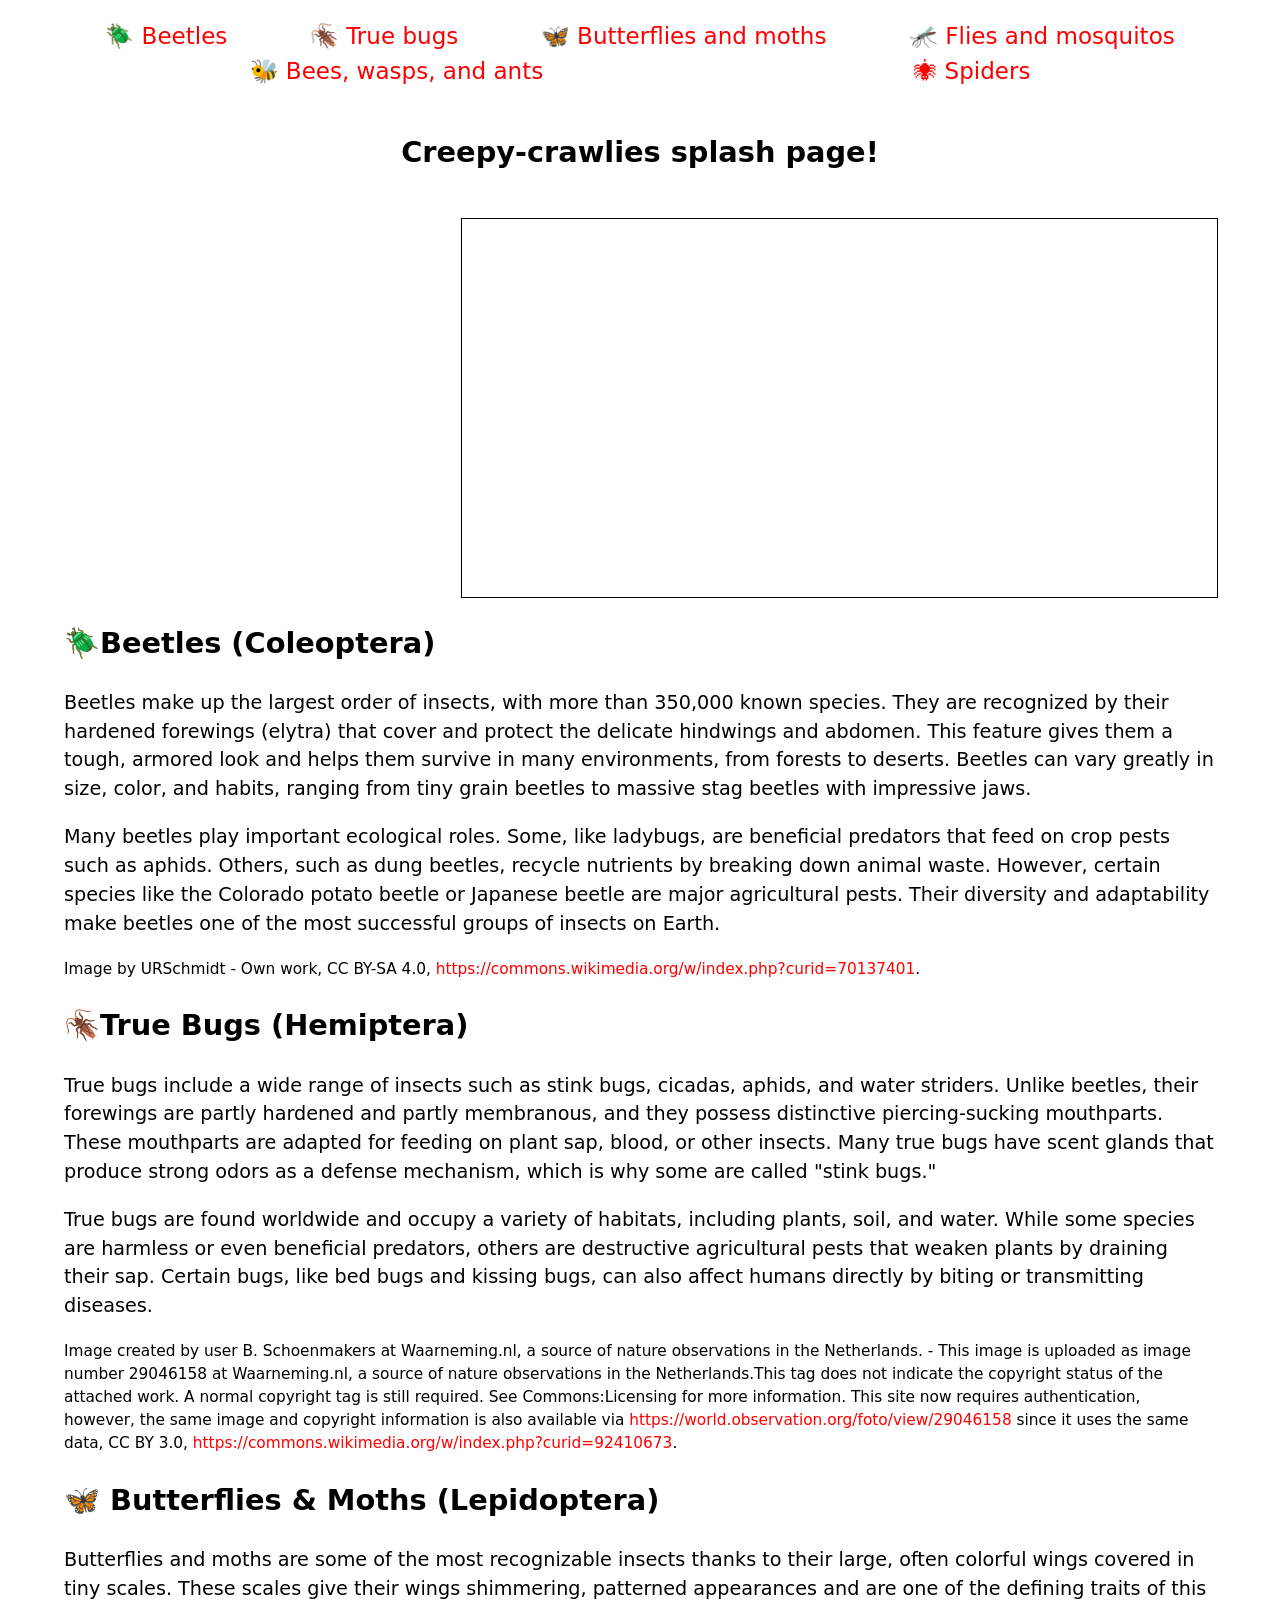
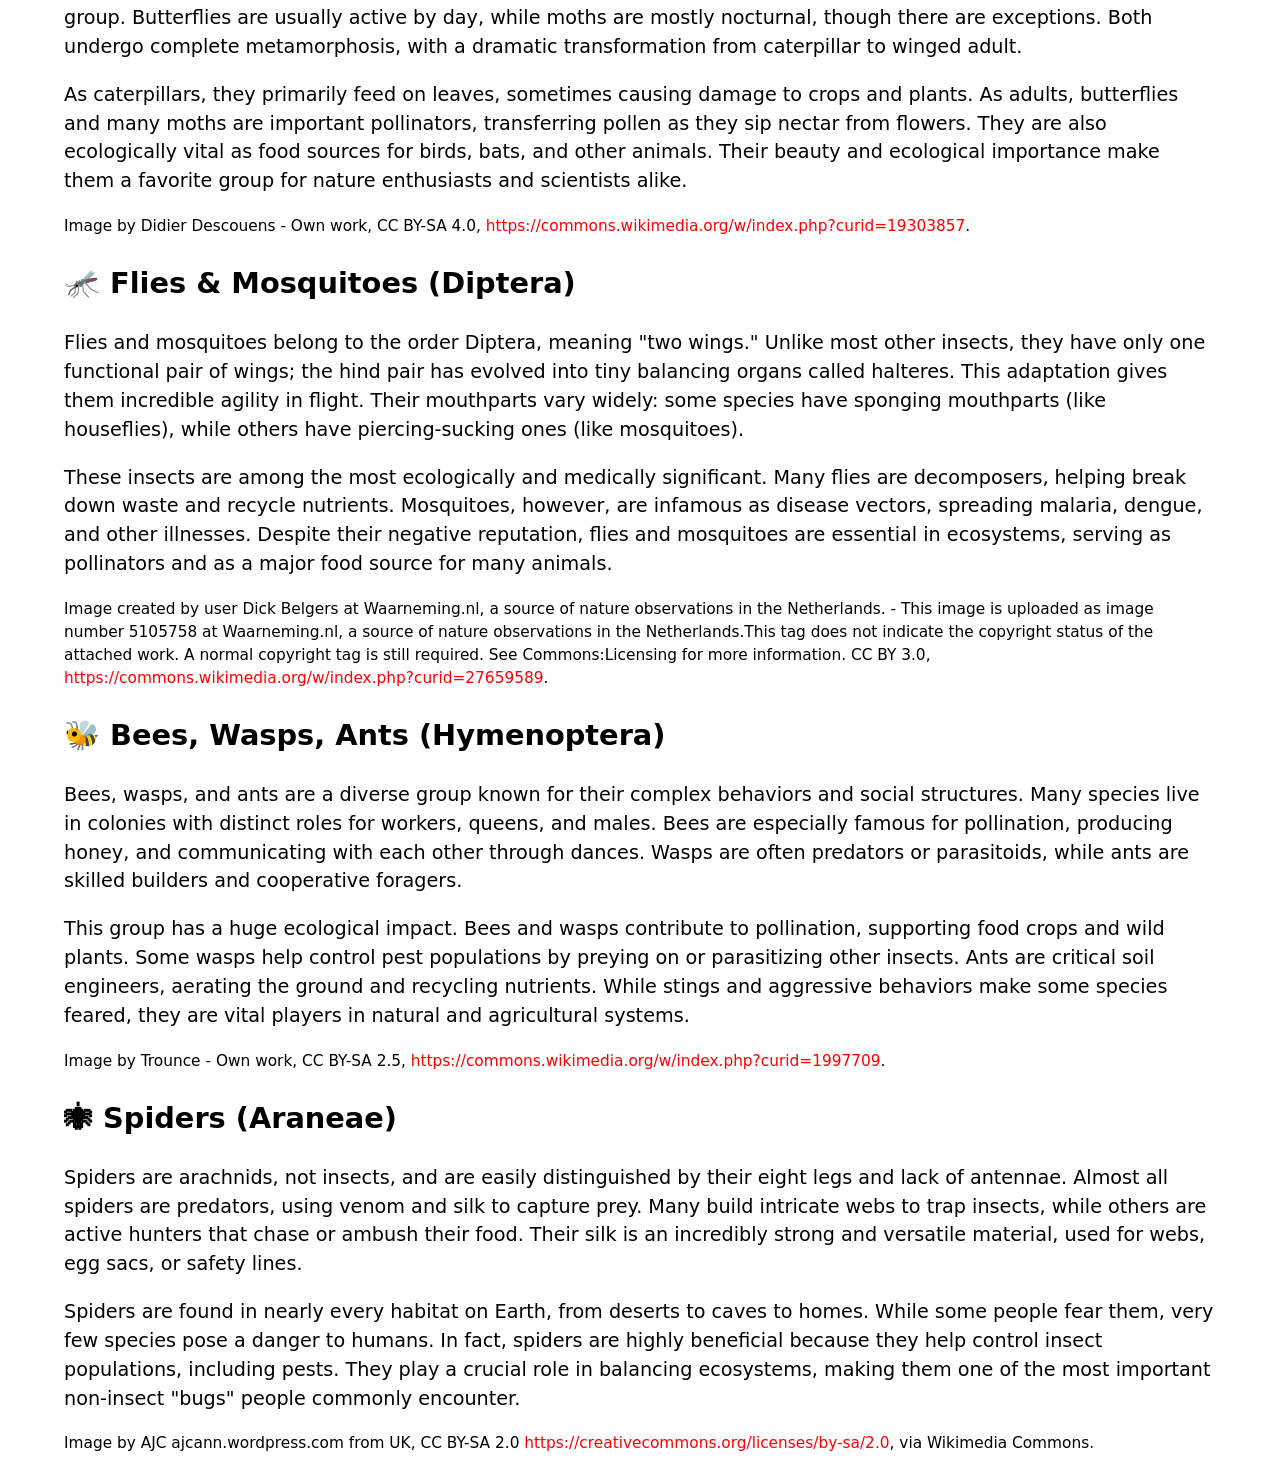
<file: Assignment 2/index.html>
<!---
Name: Mark Mutebi
File: Assignment 2 part 1
Date: 2026-10-08
Description: This is the HTML file for the "Creepy crawlies!" webpage, which provides information about various groups 
of insects and arachnids. The page includes sections on beetles, true bugs, butterflies and moths, flies and mosquitoes, bees,
wasps, ants, and spiders. Each section contains a brief description of the group, their characteristics, ecological roles, 
and copyright information for images used.
-->
<!doctype html>
<html lang="en">
  <head>
    <meta charset="utf-8" />
    <title>Creepy crawlies!</title>
    <link href="style.css" rel="stylesheet" />
  </head>
  <body>
    <header>
      <nav>
        <ul>
          <li><a href="#beetles">🪲 Beetles</a></li>
          <li><a href="#true_bugs">🪳 True bugs</a></li>
          <li><a href="#butterflies_moths">🦋 Butterflies and moths</a></li>
          <li><a href="#flies_mosquitos">🦟 Flies and mosquitos</a></li>
          <li><a href="#bees_wasps_ants">🐝 Bees, wasps, and ants</a></li>
          <li><a href="#spiders">🕷 Spiders</a></li>
        </ul>
      </nav>
      <section>
        <h1>Creepy-crawlies splash page!</h1>

        <video 
        src="https://mdn.github.io/shared-assets/videos/learn/bug_video_640.mp4
        autoplay
        loop
        muted
        preload="auto"</video>

        <p>
          In casual language, people use "bugs" to mean all sorts of small
          creepy-crawlies: insects, spiders, etc. However, "Bugs" (true bugs)
          are actually just one order of insects (Hemiptera). This page
          provides a summary of the main classes or groups of
          creepy-crawlies.
        </p>
      </section>
    </header>
    <main>
      <section id="beetles">
        <h2>🪲Beetles (Coleoptera)</h2>

        <p>
          Beetles make up the largest order of insects, with more than
          350,000 known species. They are recognized by their hardened
          forewings (elytra) that cover and protect the delicate hindwings
          and abdomen. This feature gives them a tough, armored look and
          helps them survive in many environments, from forests to deserts.
          Beetles can vary greatly in size, color, and habits, ranging from
          tiny grain beetles to massive stag beetles with impressive jaws.
        </p>
        <p>
          Many beetles play important ecological roles. Some, like ladybugs,
          are beneficial predators that feed on crop pests such as aphids.
          Others, such as dung beetles, recycle nutrients by breaking down
          animal waste. However, certain species like the Colorado potato
          beetle or Japanese beetle are major agricultural pests. Their
          diversity and adaptability make beetles one of the most successful
          groups of insects on Earth.
        </p>

        <p class="copyright">
          Image by URSchmidt - Own work, CC BY-SA 4.0,
          <a href="https://commons.wikimedia.org/w/index.php?curid=70137401"
            >https://commons.wikimedia.org/w/index.php?curid=70137401</a
          >.
        </p>
      </section>
      
      <section id="true_bugs">
        <h2>🪳True Bugs (Hemiptera)</h2>

        <p>
          True bugs include a wide range of insects such as stink bugs,
          cicadas, aphids, and water striders. Unlike beetles, their
          forewings are partly hardened and partly membranous, and they
          possess distinctive piercing-sucking mouthparts. These mouthparts
          are adapted for feeding on plant sap, blood, or other insects. Many
          true bugs have scent glands that produce strong odors as a defense
          mechanism, which is why some are called "stink bugs."
        </p>

        <p>
          True bugs are found worldwide and occupy a variety of habitats,
          including plants, soil, and water. While some species are harmless
          or even beneficial predators, others are destructive agricultural
          pests that weaken plants by draining their sap. Certain bugs, like
          bed bugs and kissing bugs, can also affect humans directly by
          biting or transmitting diseases.
        </p>

        <p class="copyright">
          Image created by user B. Schoenmakers at Waarneming.nl, a source of
          nature observations in the Netherlands. - This image is uploaded as
          image number 29046158 at Waarneming.nl, a source of nature
          observations in the Netherlands.This tag does not indicate the
          copyright status of the attached work. A normal copyright tag is
          still required. See Commons:Licensing for more information. This
          site now requires authentication, however, the same image and
          copyright information is also available via
          <a href="https://world.observation.org/foto/view/29046158"
            >https://world.observation.org/foto/view/29046158</a
          >
          since it uses the same data, CC BY 3.0,
          <a href="https://commons.wikimedia.org/w/index.php?curid=92410673"
            >https://commons.wikimedia.org/w/index.php?curid=92410673</a
          >.
        </p>
      </section>
      
      <section id="butterflies_moths">
        <h2>🦋 Butterflies & Moths (Lepidoptera)</h2>

        <p>
          Butterflies and moths are some of the most recognizable insects
          thanks to their large, often colorful wings covered in tiny scales.
          These scales give their wings shimmering, patterned appearances and
          are one of the defining traits of this group. Butterflies are
          usually active by day, while moths are mostly nocturnal, though
          there are exceptions. Both undergo complete metamorphosis, with a
          dramatic transformation from caterpillar to winged adult.
        </p>

        <p>
          As caterpillars, they primarily feed on leaves, sometimes causing
          damage to crops and plants. As adults, butterflies and many moths
          are important pollinators, transferring pollen as they sip nectar
          from flowers. They are also ecologically vital as food sources for
          birds, bats, and other animals. Their beauty and ecological
          importance make them a favorite group for nature enthusiasts and
          scientists alike.
        </p>

        <p class="copyright">
          Image by Didier Descouens - Own work, CC BY-SA 4.0,
          <a href="https://commons.wikimedia.org/w/index.php?curid=19303857"
            >https://commons.wikimedia.org/w/index.php?curid=19303857</a
          >.
        </p>
      </section>
      
      <section id="flies_mosquitos">
        <h2>🦟 Flies & Mosquitoes (Diptera)</h2>

        <p>
          Flies and mosquitoes belong to the order Diptera, meaning "two
          wings." Unlike most other insects, they have only one functional
          pair of wings; the hind pair has evolved into tiny balancing organs
          called halteres. This adaptation gives them incredible agility in
          flight. Their mouthparts vary widely: some species have sponging
          mouthparts (like houseflies), while others have piercing-sucking
          ones (like mosquitoes).
        </p>

        <p>
          These insects are among the most ecologically and medically
          significant. Many flies are decomposers, helping break down waste
          and recycle nutrients. Mosquitoes, however, are infamous as disease
          vectors, spreading malaria, dengue, and other illnesses. Despite
          their negative reputation, flies and mosquitoes are essential in
          ecosystems, serving as pollinators and as a major food source for
          many animals.
        </p>

        <p class="copyright">
          Image created by user Dick Belgers at Waarneming.nl, a source of
          nature observations in the Netherlands. - This image is uploaded as
          image number 5105758 at Waarneming.nl, a source of nature
          observations in the Netherlands.This tag does not indicate the
          copyright status of the attached work. A normal copyright tag is
          still required. See Commons:Licensing for more information. CC BY
          3.0,
          <a href="https://commons.wikimedia.org/w/index.php?curid=27659589"
            >https://commons.wikimedia.org/w/index.php?curid=27659589</a
          >.
        </p>
      </section>
      
      <section id="bees_wasps_ants">
        <h2>🐝 Bees, Wasps, Ants (Hymenoptera)</h2>

        <p>
          Bees, wasps, and ants are a diverse group known for their complex
          behaviors and social structures. Many species live in colonies with
          distinct roles for workers, queens, and males. Bees are especially
          famous for pollination, producing honey, and communicating with
          each other through dances. Wasps are often predators or
          parasitoids, while ants are skilled builders and cooperative
          foragers.
        </p>

        <p>
          This group has a huge ecological impact. Bees and wasps contribute
          to pollination, supporting food crops and wild plants. Some wasps
          help control pest populations by preying on or parasitizing other
          insects. Ants are critical soil engineers, aerating the ground and
          recycling nutrients. While stings and aggressive behaviors make
          some species feared, they are vital players in natural and
          agricultural systems.
        </p>

        <p class="copyright">
          Image by Trounce - Own work, CC BY-SA 2.5,
          <a href="https://commons.wikimedia.org/w/index.php?curid=1997709"
            >https://commons.wikimedia.org/w/index.php?curid=1997709</a
          >.
        </p>
      </section>
      
      <section id="spiders">
        <h2>🕷 Spiders (Araneae)</h2>

        <p>
          Spiders are arachnids, not insects, and are easily distinguished by
          their eight legs and lack of antennae. Almost all spiders are
          predators, using venom and silk to capture prey. Many build
          intricate webs to trap insects, while others are active hunters
          that chase or ambush their food. Their silk is an incredibly strong
          and versatile material, used for webs, egg sacs, or safety lines.
        </p>

        <p>
          Spiders are found in nearly every habitat on Earth, from deserts to
          caves to homes. While some people fear them, very few species pose
          a danger to humans. In fact, spiders are highly beneficial because
          they help control insect populations, including pests. They play a
          crucial role in balancing ecosystems, making them one of the most
          important non-insect "bugs" people commonly encounter.
        </p>

        <p class="copyright">
          Image by AJC ajcann.wordpress.com from UK, CC BY-SA 2.0
          <a href="https://creativecommons.org/licenses/by-sa/2.0"
            >https://creativecommons.org/licenses/by-sa/2.0</a
          >, via Wikimedia Commons.
        </p>
      </section>
    </main>
  </body>
</html>
</file>
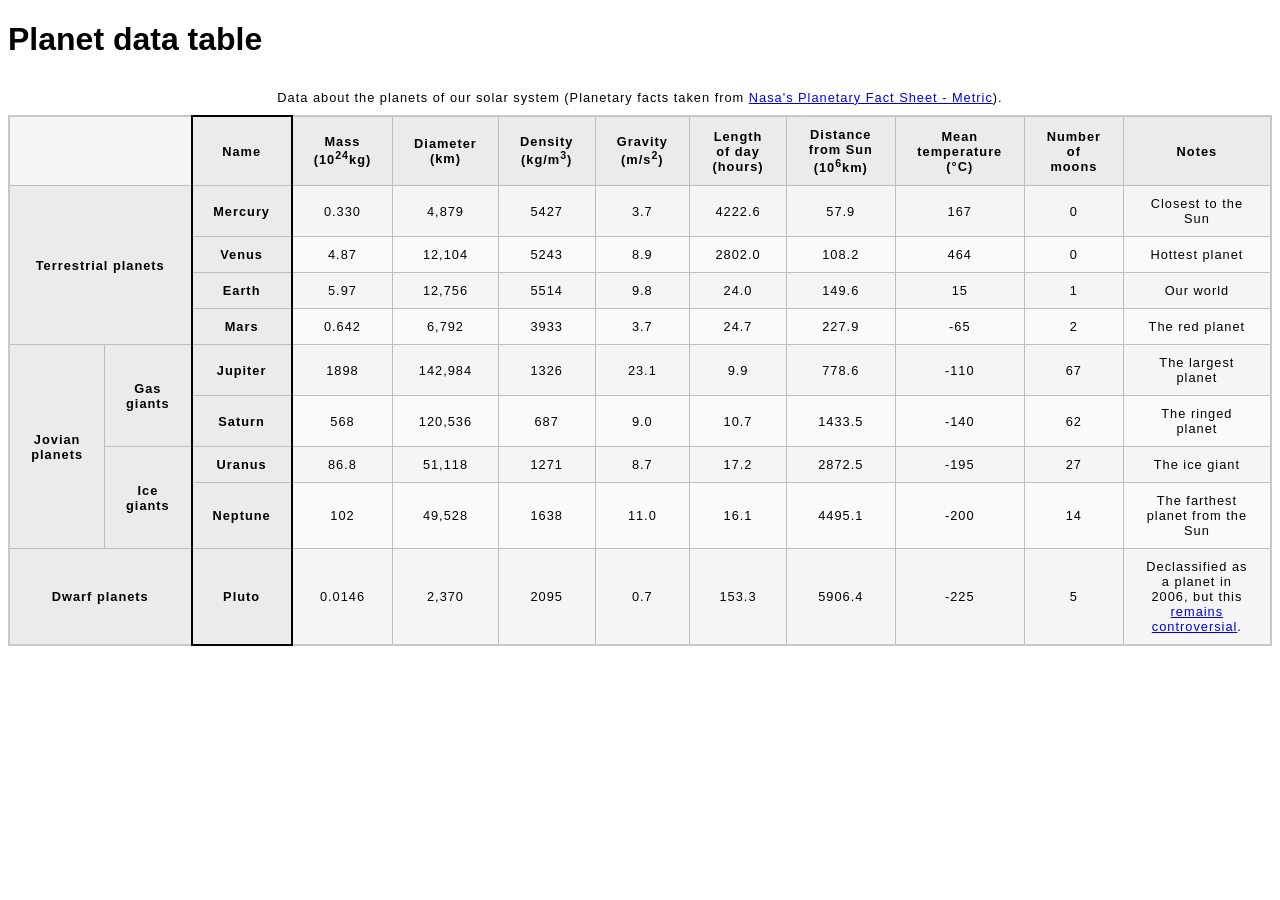
<file: Assignment 2/part 2/index.html>
<!---
Name: Mark Mutebi
File: Assignment 2 part 2
Date: 2026-10-09
Description: This is the HTML file for the "Planet data table" webpage,
which displays information about various planets in our solar system.
-->
<!doctype html>
<html lang="en-US">
  <head>
    <meta charset="utf-8" />
    <meta name="viewport" content="width=device-width" />
    <title>Planet data table</title>
    <link href="style.css" rel="stylesheet" type="text/css" />
  </head>
  <body>
    <h1>Planet data table</h1>
    <table>
        <caption>
        Data about the planets of our solar system (Planetary facts taken from 
        <a href="http://nssdc.gsfc.nasa.gov/planetary/factsheet/">
        Nasa's Planetary Fact Sheet - Metric</a>).
    </caption>
    <colgroup>
        <col span="2" />
        <col class="column-border" />
        <col span="9" />
    </colgroup>
    <thead>
        <tr>
            <td colspan="2"></td>
            <th scope="col">Name</th>
            <th scope="col">Mass (10<sup>24</sup>kg)</th>
            <th scope="col">Diameter (km)</th>
            <th scope="col">Density (kg/m<sup>3</sup>)</th>
            <th scope="col">Gravity (m/s<sup>2</sup>)</th>
            <th scope="col">Length of day (hours)</th>
            <th scope="col">Distance from Sun (10<sup>6</sup>km)</th>
            <th scope="col">Mean temperature (°C)</th>
            <th scope="col">Number of moons</th>
            <th scope="col">Notes</th>
        </tr>
    </thead>
    <tbody>
        <tr>
            <th rowspan="4" colspan="2" scope="rowgroup">Terrestrial planets</th>
            <th scope="row">Mercury</th>
            <td>0.330</td>
            <td>4,879</td>
            <td>5427</td>
            <td>3.7</td>
            <td>4222.6</td>
            <td>57.9</td>
            <td>167</td>
            <td>0</td>
            <td>Closest to the Sun</td>
        </tr>
        <tr>
            <th scope="row">Venus</th> 
            <td>4.87</td> 
            <td>12,104</td> 
            <td>5243</td> 
            <td>8.9</td> 
            <td>2802.0</td> 
            <td>108.2</td> 
            <td>464</td> 
            <td>0</td>
            <td>Hottest planet</td>
        </tr>
        <tr>
            <th scope="row">Earth</th> 
            <td>5.97</td> 
            <td>12,756</td> 
            <td>5514</td> 
            <td>9.8</td> 
            <td>24.0</td> 
            <td>149.6</td> 
            <td>15</td> 
            <td>1</td> 
            <td>Our world</td>
        </tr>
        <tr>
            <th scope="row">Mars</th> 
            <td>0.642</td> 
            <td>6,792</td> 
            <td>3933</td> 
            <td>3.7</td> 
            <td>24.7</td> 
            <td>227.9</td> 
            <td>-65</td> 
            <td>2</td> 
            <td>The red planet</td>
        </tr>
        
        <tr>
            <th rowspan="4" scope="rowgroup">Jovian planets</th>
            <th rowspan="2" scope="row">Gas giants</th>
            <th scope="row">Jupiter</th> 
            <td>1898</td> 
            <td>142,984</td> 
            <td>1326</td> 
            <td>23.1</td> 
            <td>9.9</td> 
            <td>778.6</td> 
            <td>-110</td> 
            <td>67</td> 
            <td>The largest planet</td>
        </tr>
        <tr>
            <th scope="row">Saturn</th> 
            <td>568</td> 
            <td>120,536</td> 
            <td>687</td> 
            <td>9.0</td> 
            <td>10.7</td> 
            <td>1433.5</td> 
            <td>-140</td> 
            <td>62</td> 
            <td>The ringed planet</td>
        </tr>

        <tr>
            <th rowspan="2" scope="rowgroup">Ice giants</th>
            <th scope="row">Uranus</th> 
            <td>86.8</td> 
            <td>51,118</td> 
            <td>1271</td> 
            <td>8.7</td> 
            <td>17.2</td> 
            <td>2872.5</td> 
            <td>-195</td> 
            <td>27</td> 
            <td>The ice giant</td>
        </tr>
        <tr> 
            <th scope="row">Neptune</th> 
            <td>102</td> 
            <td>49,528</td> 
            <td>1638</td> 
            <td>11.0</td> 
            <td>16.1</td> 
            <td>4495.1</td> 
            <td>-200</td> 
            <td>14</td> 
            <td>The farthest planet from the Sun</td>
        </tr>
        <tr>
            <th colspan="2" scope="rowgroup">Dwarf planets</th>
            <th scope="row">Pluto</th>
            <td>0.0146</td>
            <td>2,370</td>
            <td>2095</td>
            <td>0.7</td>
            <td>153.3</td>
            <td>5906.4</td>
            <td>-225</td>
            <td>5</td>
            <td>Declassified as a planet in 2006, but this 
                <a href="http://www.usatoday.com/story/tech/2014/10/02/pluto-planet-solar-system/16578959/">remains controversial</a>.
            </td>
        </tr>

    </tbody>
    </table>
  </body>
</html>
</file>
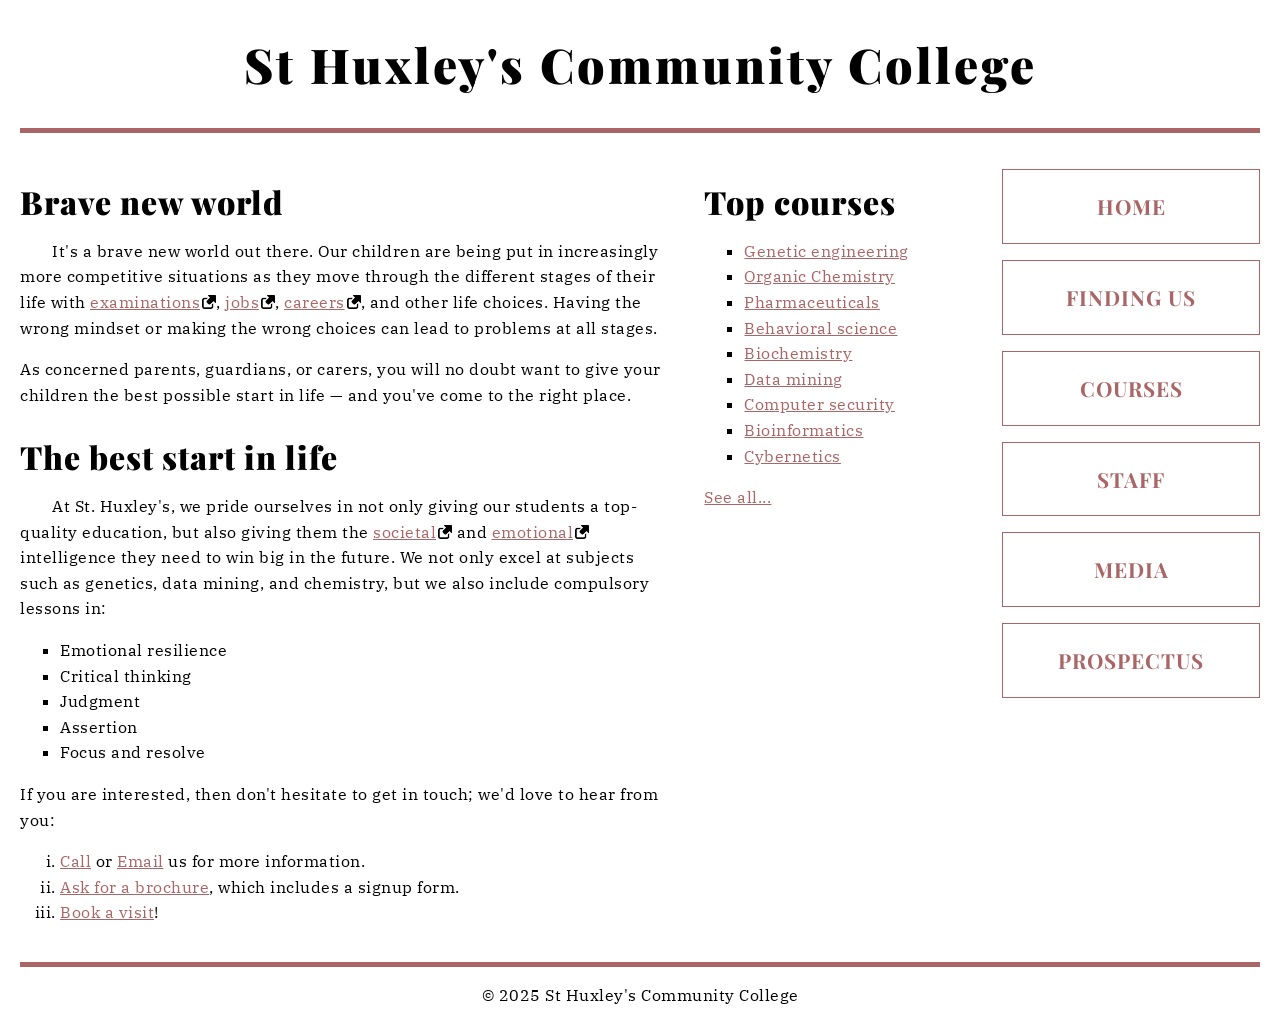
<file: Assignment 3/part 2/index.html>
<!---
Name: Mark Mutebi
Date: 2026-10-19
File name: Assignment 3 part 2
Description: This is a HTML page for displaying information about a community college -->

<!doctype html>
<html lang="en-US">
  <head>
    <meta charset="utf-8" />
    <meta name="viewport" content="width=device-width" />
    <title>St Huxley's Community College</title>
    <link href="style.css" type="text/css" rel="stylesheet" />
  </head>
  <body>
    <header>
      <h1>St Huxley's Community College</h1>
    </header>

    <main>
      <section>
        <h2>Brave new world</h2>

        <p>
          It's a brave new world out there. Our children are being put in
          increasingly more competitive situations as they move through the
          different stages of their life with
          <a href="https://en.wikipedia.org/wiki/Examination">examinations</a
          >, <a href="https://en.wikipedia.org/wiki/Jobs">jobs</a>,
          <a href="https://en.wikipedia.org/wiki/Career">careers</a>, and
          other life choices. Having the wrong mindset or making the wrong
          choices can lead to problems at all stages.
        </p>

        <p>
          As concerned parents, guardians, or carers, you will no doubt want
          to give your children the best possible start in life — and you've
          come to the right place.
        </p>

        <h2>The best start in life</h2>

        <p>
          At St. Huxley's, we pride ourselves in not only giving our students
          a top-quality education, but also giving them the
          <a href="https://en.wikipedia.org/wiki/Society">societal</a> and
          <a href="https://en.wikipedia.org/wiki/Emotion">emotional</a>
          intelligence they need to win big in the future. We not only excel
          at subjects such as genetics, data mining, and chemistry, but we
          also include compulsory lessons in:
        </p>

        <ul>
          <li>Emotional resilience</li>
          <li>Critical thinking</li>
          <li>Judgment</li>
          <li>Assertion</li>
          <li>Focus and resolve</li>
        </ul>

        <p>
          If you are interested, then don't hesitate to get in touch; we'd
          love to hear from you:
        </p>

        <ol>
          <li>
            <a href="#">Call</a> or <a href="#">Email</a> us for more
            information.
          </li>
          <li>
            <a href="#">Ask for a brochure</a>, which includes a signup form.
          </li>
          <li><a href="#">Book a visit</a>!</li>
        </ol>
      </section>

      <aside>
        <h2>Top courses</h2>

        <ul>
          <li><a href="#">Genetic engineering</a></li>
          <li><a href="#">Organic Chemistry</a></li>
          <li><a href="#">Pharmaceuticals</a></li>
          <li><a href="#">Behavioral science</a></li>
          <li><a href="#">Biochemistry</a></li>
          <li><a href="#">Data mining</a></li>
          <li><a href="#">Computer security</a></li>
          <li><a href="#">Bioinformatics</a></li>
          <li><a href="#">Cybernetics</a></li>
        </ul>

        <p><a href="#">See all...</a></p>
      </aside>

      <nav>
        <ul>
          <li><a href="#">Home</a></li>
          <li><a href="#">Finding us</a></li>
          <li><a href="#">Courses</a></li>
          <li><a href="#">Staff</a></li>
          <li><a href="#">Media</a></li>
          <li><a href="#">Prospectus</a></li>
        </ul>
      </nav>
    </main>

    <footer>
      <p>&copy; 2025 St Huxley's Community College</p>
    </footer>
  </body>
</html>
</file>
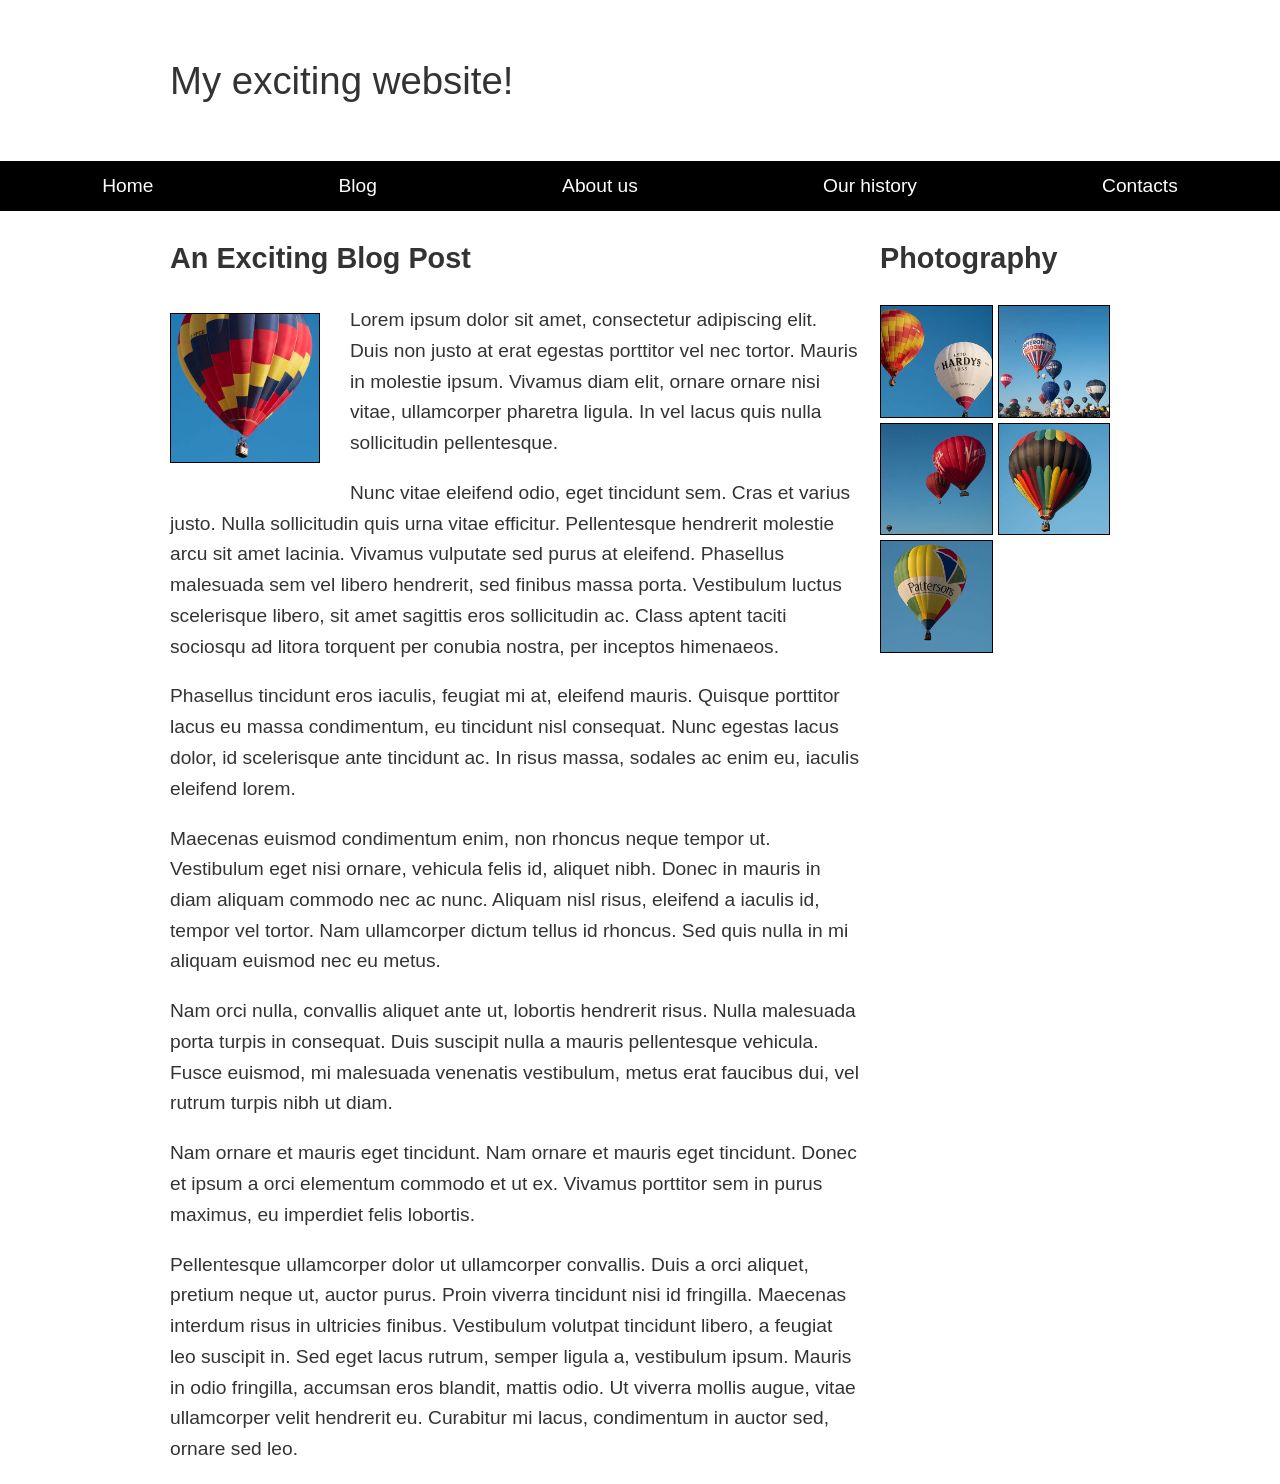
<file: Assignment 3/part 3/index.html>
<!---
Name: Mark Mutebi
Date: 2023-10-22
File: index.html
Description: A simple HTML layout task
-->
<!doctype html>
<html lang="en-US">
  <head>
    <meta charset="utf-8" />
    <meta name="viewport" content="width=device-width, initial-scale=1" />
    <title>Layout Task</title>
    <link href="style.css" rel="stylesheet" type="text/css" />
  </head>

  <body>
    <div class="logo">My exciting website!</div>

    <nav>
      <ul>
        <li><a href="">Home</a></li>
        <li><a href="">Blog</a></li>
        <li><a href="">About us</a></li>
        <li><a href="">Our history</a></li>
        <li><a href="">Contacts</a></li>
      </ul>
    </nav>

    <main class="grid">
      <article>
        <h1>An Exciting Blog Post</h1>
        <img src="images/square6.jpg" alt="placeholder" class="feature" />
        <p>
          Lorem ipsum dolor sit amet, consectetur adipiscing elit. Duis non
          justo at erat egestas porttitor vel nec tortor. Mauris in molestie
          ipsum. Vivamus diam elit, ornare ornare nisi vitae, ullamcorper
          pharetra ligula. In vel lacus quis nulla sollicitudin pellentesque.
        </p>

        <p>
          Nunc vitae eleifend odio, eget tincidunt sem. Cras et varius justo.
          Nulla sollicitudin quis urna vitae efficitur. Pellentesque
          hendrerit molestie arcu sit amet lacinia. Vivamus vulputate sed
          purus at eleifend. Phasellus malesuada sem vel libero hendrerit,
          sed finibus massa porta. Vestibulum luctus scelerisque libero, sit
          amet sagittis eros sollicitudin ac. Class aptent taciti sociosqu ad
          litora torquent per conubia nostra, per inceptos himenaeos.
        </p>

        <p>
          Phasellus tincidunt eros iaculis, feugiat mi at, eleifend mauris.
          Quisque porttitor lacus eu massa condimentum, eu tincidunt nisl
          consequat. Nunc egestas lacus dolor, id scelerisque ante tincidunt
          ac. In risus massa, sodales ac enim eu, iaculis eleifend lorem.
        </p>

        <p>
          Maecenas euismod condimentum enim, non rhoncus neque tempor ut.
          Vestibulum eget nisi ornare, vehicula felis id, aliquet nibh. Donec
          in mauris in diam aliquam commodo nec ac nunc. Aliquam nisl risus,
          eleifend a iaculis id, tempor vel tortor. Nam ullamcorper dictum
          tellus id rhoncus. Sed quis nulla in mi aliquam euismod nec eu
          metus.
        </p>

        <p>
          Nam orci nulla, convallis aliquet ante ut, lobortis hendrerit
          risus. Nulla malesuada porta turpis in consequat. Duis suscipit
          nulla a mauris pellentesque vehicula. Fusce euismod, mi malesuada
          venenatis vestibulum, metus erat faucibus dui, vel rutrum turpis
          nibh ut diam.
        </p>

        <p>
          Nam ornare et mauris eget tincidunt. Nam ornare et mauris eget
          tincidunt. Donec et ipsum a orci elementum commodo et ut ex.
          Vivamus porttitor sem in purus maximus, eu imperdiet felis
          lobortis.
        </p>

        <p>
          Pellentesque ullamcorper dolor ut ullamcorper convallis. Duis a
          orci aliquet, pretium neque ut, auctor purus. Proin viverra
          tincidunt nisi id fringilla. Maecenas interdum risus in ultricies
          finibus. Vestibulum volutpat tincidunt libero, a feugiat leo
          suscipit in. Sed eget lacus rutrum, semper ligula a, vestibulum
          ipsum. Mauris in odio fringilla, accumsan eros blandit, mattis
          odio. Ut viverra mollis augue, vitae ullamcorper velit hendrerit
          eu. Curabitur mi lacus, condimentum in auctor sed, ornare sed leo.
        </p>
      </article>

      <aside>
        <h2>Photography</h2>
        <ul class="photos">
          <li><img src="images/square1.jpg" alt="placeholder" /></li>
          <li><img src="images/square2.jpg" alt="placeholder" /></li>
          <li><img src="images/square3.jpg" alt="placeholder" /></li>
          <li><img src="images/square4.jpg" alt="placeholder" /></li>
          <li><img src="images/square5.jpg" alt="placeholder" /></li>
        </ul>
      </aside>
    </main>
  </body>
</html>
</file>
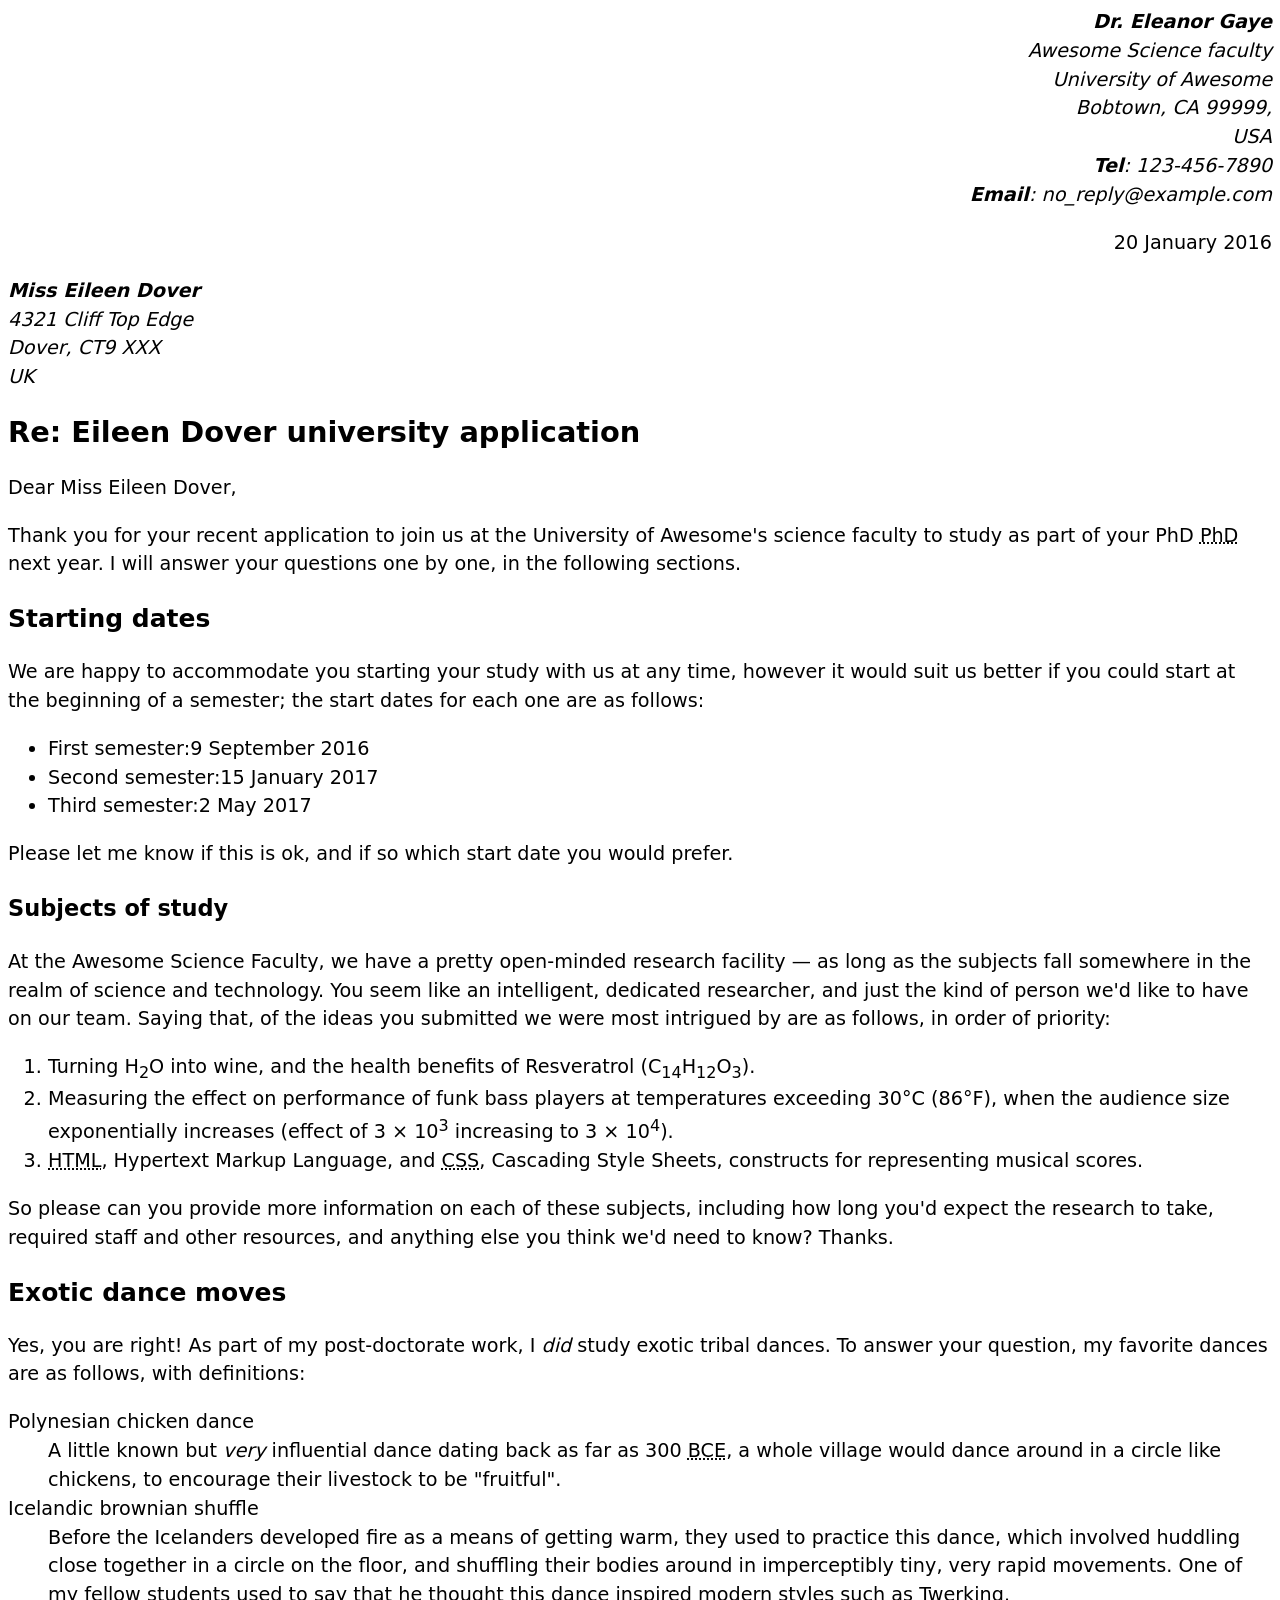
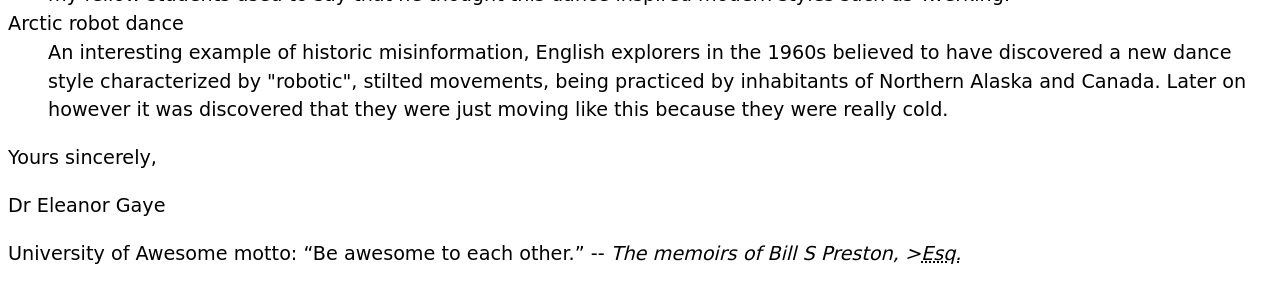
<file: Assignment1/Part1/index.html>
<!--
Name:Mark Mutebi
File: Assignment 1 part 1
Date:2026-09-25
Description: This file is for assignment 1 part. -->

<!DOCTYPE html>
<html lang="en">
 <head>
    <meta charset="UTF-8">
    <meta name="author" content="Dr. Eleanor Gaye"/>
    <title>Awesome science application correspondence</title>
    <style>
    body{
        font: 1.2em / 1.5 system-ui;
    }
    .sender-column{
        text-align: right;
    }
    h1{
        font-size: 1.5em;
    }
    h2{
        font-size: 1.3em;
    }
    </style>
 </head>


 <body>
    <address  class="sender-column">
        <strong>Dr. Eleanor Gaye</strong><br />
        Awesome Science faculty<br />
        University of Awesome<br />
        Bobtown, CA 99999,<br />
        USA<br />
        <strong>Tel</strong>: 123-456-7890<br />
        <strong>Email</strong>: no_reply@example.com<br />
    </address>
    
    <p class="sender-column">
        <time datetime="2016-01-20">20 January 2016</time>
    </p>

    <address> 
        <strong>Miss Eileen Dover</strong><br />
        4321 Cliff Top Edge<br />
        Dover, CT9 XXX<br />
        UK<br />
    </address>

    <h1>Re: Eileen Dover university application</h1>

    <p>Dear Miss Eileen Dover,</p>

    <p>
        Thank you for your recent application to join us at the University of
        Awesome's science faculty to study as part of your
        PhD <abbr title="Doctor of Philosophy">PhD</abbr> next year. I will answer your
        questions one by one, in the following sections.
    </p>

    <h2>Starting dates</h2>

    <p>
        We are happy to accommodate you starting your study with us at any time,
        however it would suit us better if you could start at the beginning of a
        semester; the start dates for each one are as follows:
    </p>

    <ul>
        <li>
            First semester:<time datetime="2016-09-09">9 September 2016</time>
        </li>
        <li>
            Second semester:<time datetime="2017-01-15">15 January 2017</time>
        </li>
        <li>
            Third semester:<time datetime="2017-05-02">2 May 2017</time>
        </li>
    </ul>

    <p>
        Please let me know if this is ok, and if so which start date you would prefer.
    </p>

    <h3>Subjects of study</h3>

    <p>
        At the Awesome Science Faculty, we have a pretty open-minded research
        facility — as long as the subjects fall somewhere in the realm of science
        and technology. You seem like an intelligent, dedicated researcher, and
        just the kind of person we'd like to have on our team. Saying that, of the
        ideas you submitted we were most intrigued by are as follows, in order of
        priority:
    </p>

    <ol>
        <li>
            Turning H<sub>2</sub>O into wine, and the health benefits of Resveratrol 
            (C<sub>14</sub>H<sub>12</sub>O<sub>3</sub>).
        </li>
        <li>
            Measuring the effect on performance of funk bass players at
            temperatures exceeding 30°C (86°F), when the audience size
            exponentially increases (effect of 3 × 10<sup>3</sup> increasing to 3 × 10<sup>4</sup>).
        </li>
        <li>
            <abbr title="Hypertext Markup Language">HTML</abbr>, Hypertext Markup Language, 
            and <abbr title="Cascading Style Sheets">CSS</abbr>, Cascading Style Sheets,
            constructs for representing musical scores.
        </li>
    </ol>

    <p>
        So please can you provide more information on each of these subjects,
        including how long you'd expect the research to take, required staff and
        other resources, and anything else you think we'd need to know? Thanks.
    </p>

    <h2>Exotic dance moves</h2>

    <p>
        Yes, you are right! As part of my post-doctorate work, I
        <em>did</em> study exotic tribal dances. To answer your question, my
        favorite dances are as follows, with definitions:
    </p>

    <dl>
        <dt>Polynesian chicken dance</dt>
        <dd>
            A little known but <em>very</em> influential dance dating back as far as
            300 <abbr title="Before Common Era">BCE</abbr>, a whole village would
            dance around in a circle like chickens, to encourage their livestock to
            be "fruitful".
        </dd>
        
        <dt>Icelandic brownian shuffle</dt>
        <dd>
            Before the Icelanders developed fire as a means of getting warm, they
            used to practice this dance, which involved huddling close together in a
            circle on the floor, and shuffling their bodies around in imperceptibly
            tiny, very rapid movements. One of my fellow students used to say that
            he thought this dance inspired modern styles such as Twerking.
        </dd>

        <dt>Arctic robot dance</dt>
        <dd>
            An interesting example of historic misinformation, English explorers in
            the 1960s believed to have discovered a new dance style characterized by
            "robotic", stilted movements, being practiced by inhabitants of Northern
            Alaska and Canada. Later on however it was discovered that they were
            just moving like this because they were really cold.
        </dd>
    </dl>

    <p>Yours sincerely,</p>

    <p>Dr Eleanor Gaye</p>

    <p>
        University of Awesome motto: <q>Be awesome to each other.</q> --
        <cite>
            The memoirs of Bill S Preston, ><abbr title="Esquire">Esq.</abbr>
        </cite> 
    </p>
 </body>
</html>
</file>
<file: Assignment 2/style.css>
/* type */

body {
  font: 1.2em / 1.5 system-ui;
  margin: 0 auto;
  width: 90%;
  min-width: 800px;
  max-width: 1200px;
}

h1 {
  text-align: center;
}

.copyright {
  font-size: 0.8em;
}

/* nav menu */

ul {
  padding: 0;
  list-style-type: none;
  text-align: center;
  display: flex;
  flex-flow: row wrap;
  justify-content: center;
  align-items: center;
}

li {
  flex: auto;
}

nav a {
  font-size: 1.2em;
  padding: 0 20px;
}

/* General link styles */

a {
  text-decoration: none;
  color: red;
}

a:hover,
a:focus {
  text-decoration: underline;
}

/* header section layout */

header section {
  display: grid;
  grid-template-areas:
    "heading heading"
    "text video"
    "text video";
  grid-template-columns: 1fr 2fr;
  gap: 20px;
}

h1 {
  grid-area: heading;
}

header p {
  grid-area: text;
  margin: 0;
}

video {
  grid-area: video;
  width: 100%;
  border: 1px solid black;
}

/* image floats */

figure {
  float: right;
  margin-left: 20px;
  padding: 20px;
  background: orange;
  border: 1px solid black;
}

figcaption {
  font-size: 0.6em;
}
</file>
<file: Assignment 2/part 2/style.css>
html {
  font-family: sans-serif;
}

table {
  border-collapse: collapse;
  border: 2px solid rgb(200 200 200);
  letter-spacing: 1px;
  font-size: 0.8rem;
}

td,
th {
  border: 1px solid rgb(190 190 190);
  padding: 10px 20px;
}

th {
  background-color: rgb(235 235 235);
}

td {
  text-align: center;
}

tr:nth-child(even) td {
  background-color: rgb(250 250 250);
}

tr:nth-child(odd) td {
  background-color: rgb(245 245 245);
}

caption {
  padding: 10px;
}

.column-border {
  border: 2px solid black;
}
</file>
<file: Assignment 3/part 2/style.css>
@import url('https://fonts.googleapis.com/css2?family=Playfair+Display:wght@700;900&family=IBM+Plex+Serif:ital,wght@0,400;0,700;1,400&display=swap');

html{font-family: 'IBM Plex Serif', serif;}

h1, h2{
  font-family: 'Playfair Display', serif;
  font-weight: 900;
}

/* General setup */

* {
  box-sizing: border-box;
}

body {
  margin: 0 auto;
  padding: 0 20px;
  min-width: 980px;
  max-width: 1400px;
}

/* Layout */

main {
  display: grid;
  grid-template-columns: 5fr 2fr 2fr;
  gap: 40px;
  padding: 20px 0;
}

/* header and footer */

header {
  border-bottom: 5px solid #aa6666;
}

footer {
  border-top: 5px solid #aa6666;
}

footer p {
  text-align: center;
}

/* General text styling */
h1{
  font-size: 3rem;
  text-align: center;
  letter-spacing: 3px;
  font-weight: 900;
}

h2{
  font-size: 2rem;
  margin-bottom: 0;
  letter-spacing: 1px;
}

section h2 + p{
  text-indent: 2rem;
}

p, li {
  line-height: 1.6;
  letter-spacing: 0.5px;
}

a{
  outline: none;
}

a[href*="http"] {
  padding-right: 16px;
  background: url("external-link-52.png") no-repeat right center;
  background-size: 14px 14px;
}

a:link, a:visited {
  color: #aa6666;
}

a:focus, a:hover {
  color: #773333;
  text-decoration: none;
}

ul, ol {
  margin: 1rem 0;
}

ul{
  list-style-type: square;
}

ol{
  list-style-type: lower-roman;
}

nav ul{
  padding-left: 0;
}

nav li{
  list-style-type: none;
  margin-bottom: 1rem;
}

nav li a{
  display: inline-block;
  width: 100%;
  font-family: 'Playfair Display', serif;
  border: 1px solid #aa6666;
  text-decoration: none;
  text-align: center;
  text-transform: uppercase;
  letter-spacing: 1px;
  line-height: 3.5;
  font-size: 1.3rem;
  font-weight: bold;
}

nav li a:focus, nav li a:hover{
  background-color: #aa6666;
  color: #fff;
}

nav li a:active{
  background-color:black;
  color: #fff;
}
</file>
<file: Assignment 3/part 3/style.css>
* {
  box-sizing: border-box;
}

body {
  background-color: white;
  color: #333333;
  margin: 0;
  font: 1.2em / 1.6 sans-serif;
}

img {
  max-width: 100%;
  display: block;
  border: 1px solid black;
}

.logo {
  font-size: 200%;
  padding: 50px 20px;
  margin: 0 auto;
  max-width: 980px;
}

.grid {
  margin: 0 auto;
  max-width: 980px;
}

nav {
  background-color: black;
  padding: 0.5em;
  top: 0;
  position: sticky;
}

nav ul {
  margin: 0;
  padding: 0;
  list-style: none;
  display: flex;
  justify-content: space-around;
}

nav a {
  color: white;
  text-decoration: none;
  padding: 0.5em 1em;
}

.photos {
  list-style: none;
  margin: 0;
  padding: 0;
  display: grid;
  grid-template-columns: 1fr 1fr;
  gap: 5px;
}

.feature {
  width: 150px;
  float: left;
  margin: 8px 30px 20px 0;
}

.grid{
    margin: 0 auto;
    max-width: 980px;
    padding: 0 20px;
    display: grid;
    grid-template-columns: 3fr 1fr;
    gap: 20px;
}
</file>
